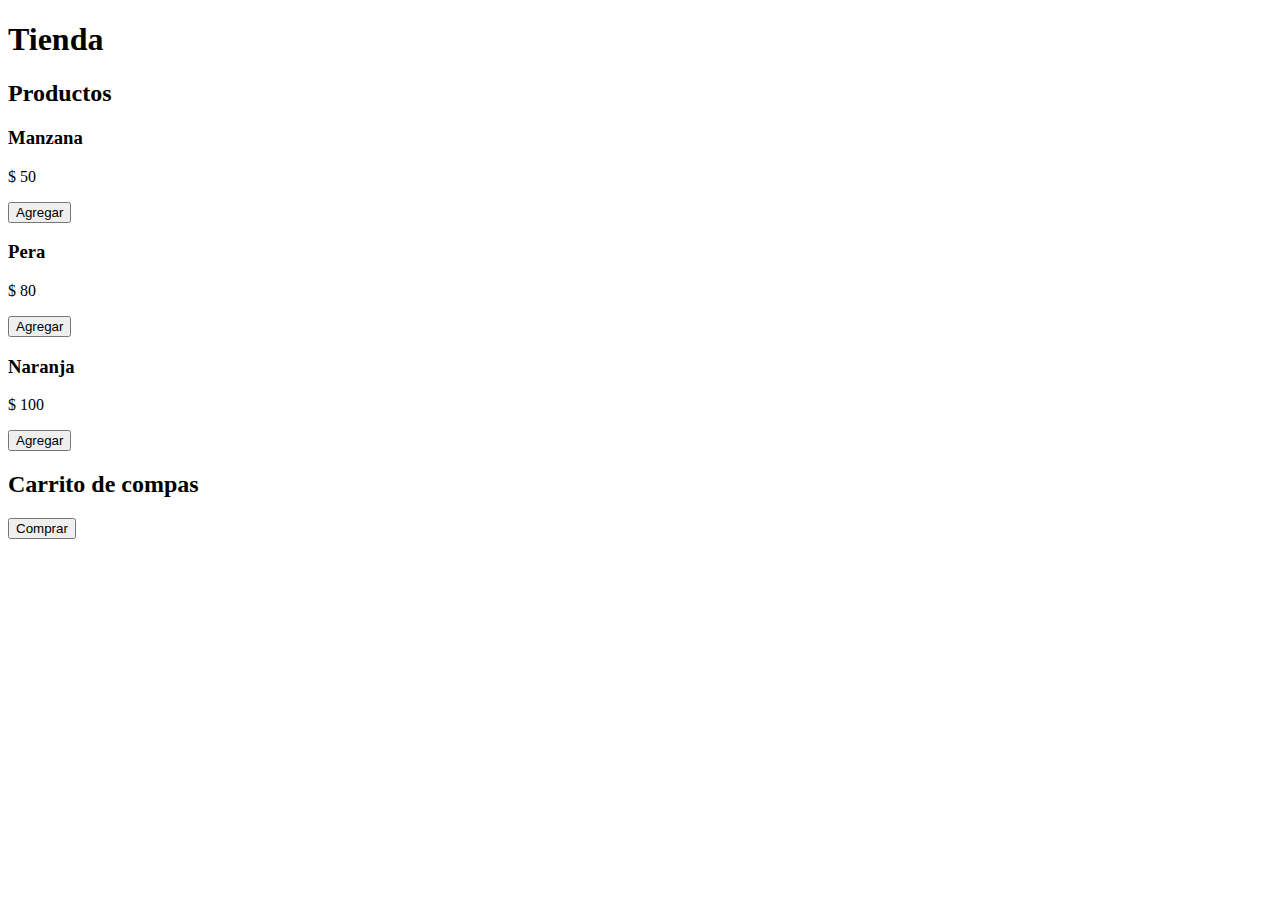
<file: clase_27/index.html>
<!DOCTYPE html>
<html lang="en">
<head>
    <meta charset="UTF-8">
    <meta name="viewport" content="width=device-width, initial-scale=1.0">
    <title>Document</title>
    
</head>
<body>
    <h1>Tienda</h1>
    <div class="main-container">
        <div class="productos">
            <h2>Productos</h2>
        </div>
        <div class="carrito">
            <h2>Carrito de compas</h2>
            <ul class="carrito">

            </ul>
            <button>Comprar</button>
        </div>
    </div>

    <script src="index.js"></script>
</body>
</html>
</file>
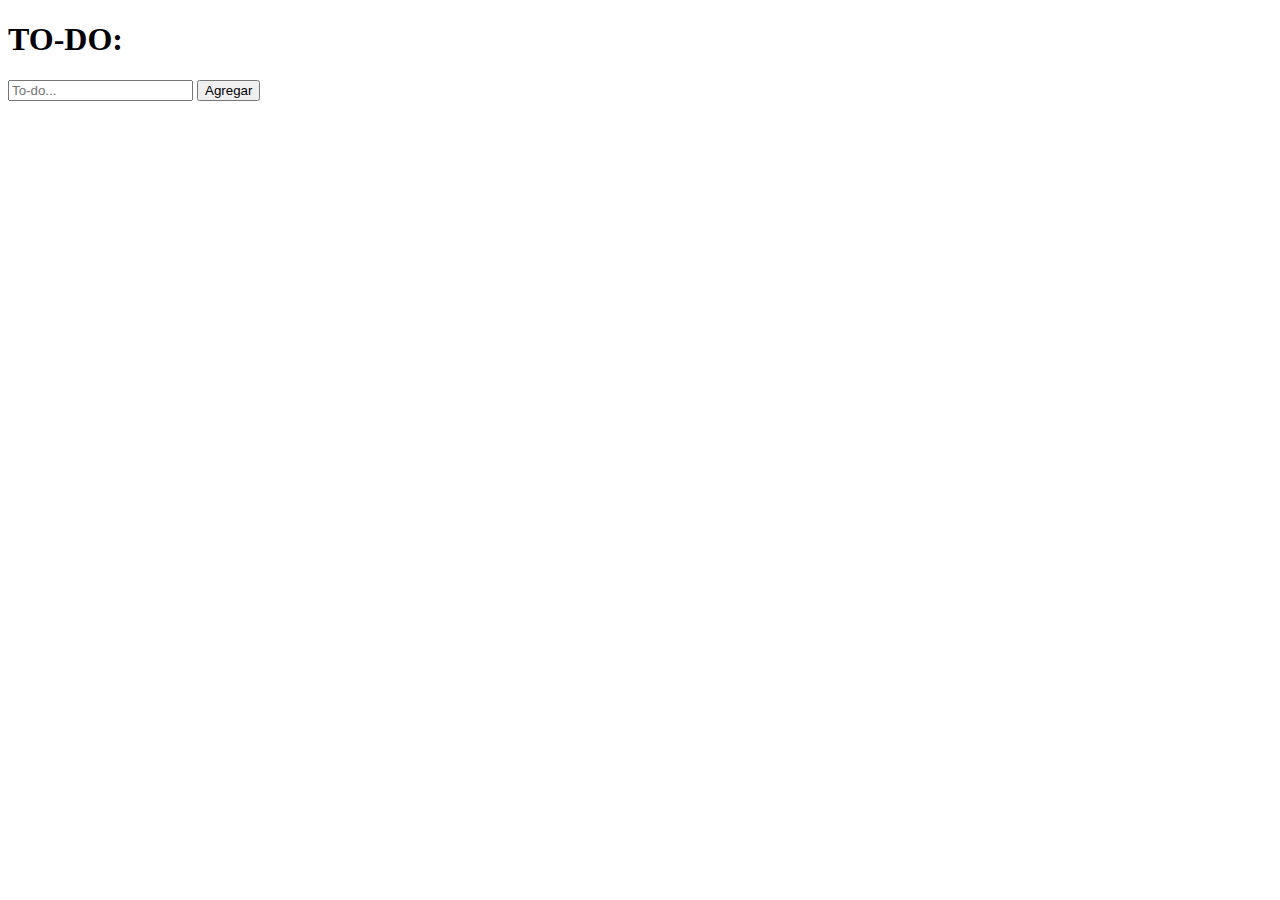
<file: clase_26/programamos/index.html>
<!DOCTYPE html>
<html lang="en">
<head>
    <meta charset="UTF-8">
    <meta name="viewport" content="width=device-width, initial-scale=1.0">
    <title>Programamos: eventos</title>
</head>
<body>
    <h1>TO-DO:</h1>
    <input type="text" placeholder="To-do..." id="todo">
    <button type="submit" id="addTodo">Agregar</button>
    <ul id="todoList"></ul>
  
    <script src="index.js"></script>
</body>
</html>
</file>
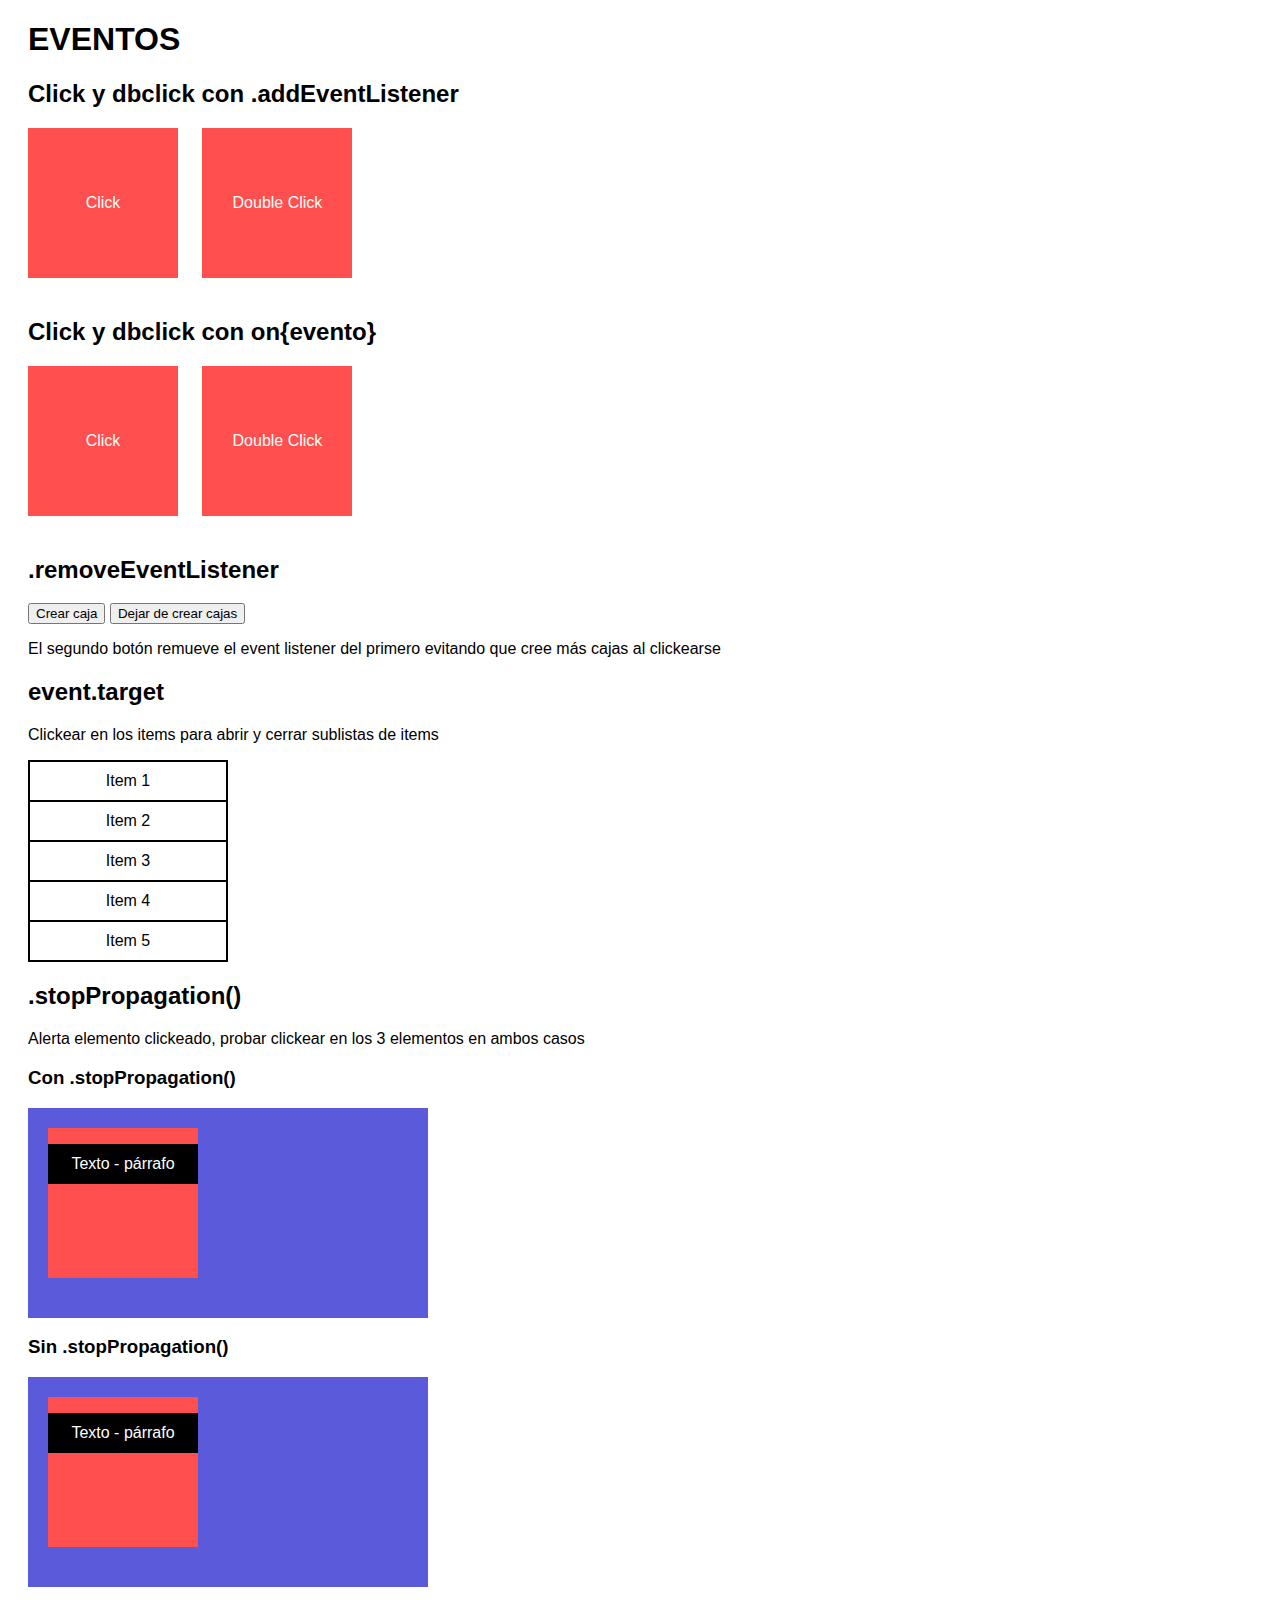
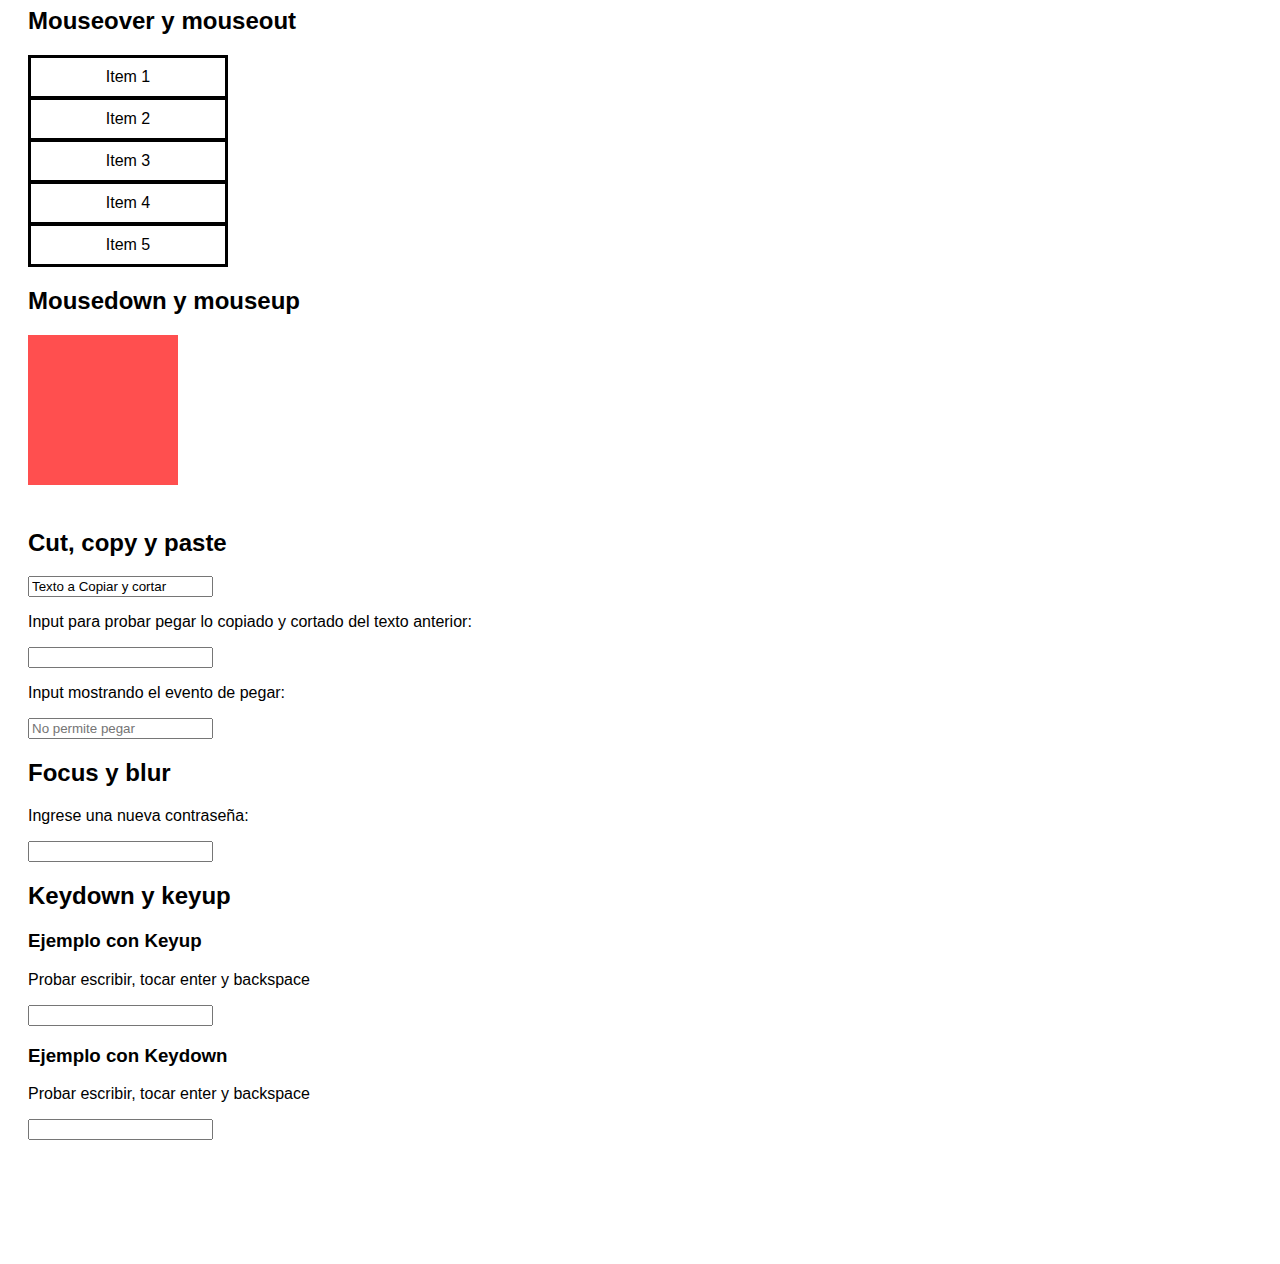
<file: clase_26/programo/index.html>
<!DOCTYPE html>
<html lang="en">
<head>
    <meta charset="UTF-8">
    <meta name="viewport" content="width=device-width, initial-scale=1.0">
    <title>DOM: Eventos</title>
    <link rel="stylesheet" href="style.css">
</head>
<body>
    <h1>EVENTOS</h1>
    <h2>Click y dbclick con .addEventListener</h2>
    <div class="square" id="clickBox">Click</div>
    <div class="square" id="dbclickBox">Double Click</div>

    <h2>Click y dbclick con on{evento}</h2>
    <div class="square" id="clickBoxOn">Click</div>
    <div class="square" id="dbclickBoxOn">Double Click</div>

    <h2>.removeEventListener</h2>
    <input type="button" value="Crear caja" id="createBoxBtn">
    <input type="button" value="Dejar de crear cajas" id="stopBoxesBtn">
    <p>El segundo botón remueve el event listener del primero evitando que cree más cajas al clickearse</p>
    <div id="boxCtn"></div>

    <h2>event.target</h2>
    <p>Clickear en los items para abrir y cerrar sublistas de items</p>
    <ul class="list2" id="subitemList">
        <li class="item2">Item 1
            <ul class="sublist">
                <li class="subitem">Subitem 1.1</li>
                <li class="subitem">Subitem 1.2</li>
                <li class="subitem">Subitem 1.3</li>
                <li class="subitem">Subitem 1.4</li>
                <li class="subitem">Subitem 1.5</li>
            </ul>
        </li>
        <li class="item2">Item 2
            <ul class="sublist">
                <li class="subitem">Subitem 2.1</li>
                <li class="subitem">Subitem 2.2</li>
            </ul>
        </li>
        <li class="item2">Item 3
            <ul class="sublist">
                <li class="subitem">Subitem 3.1</li>
                <li class="subitem">Subitem 3.2</li>
                <li class="subitem">Subitem 3.3</li>
            </ul>
        </li>
        <li class="item2">Item 4
            <ul class="sublist">
                <li class="subitem">Subitem 4.1</li>
                <li class="subitem">Subitem 4.2</li>
                <li class="subitem">Subitem 4.3</li>
                <li class="subitem">Subitem 4.4</li>
                <li class="subitem">Subitem 4.5</li>
            </ul>
        </li>
        <li class="item2">Item 5
            <ul class="sublist">
                <li class="subitem">Subitem 5.1</li>
                <li class="subitem">Subitem 5.2</li>
            </ul>
        </li>
    </ul>

    <h2>.stopPropagation()</h2>
    <p>Alerta elemento clickeado, probar clickear en los 3 elementos en ambos casos</p>
    <h3>Con .stopPropagation()</h3>
    <div class="bigBox" id="bigBoxWith">
        <div class="square propSquare" id="squareWith">
            <p class="par" id="parWith">Texto - párrafo</p>
        </div>
    </div>
    <h3>Sin .stopPropagation()</h3>
    <div class="bigBox" id="bigBoxWithout">
        <div class="square propSquare" id="squareWithout">
            <p class="par" id="parWithout">Texto - párrafo</p>
        </div>
    </div>

    <h2>Mouseover y mouseout</h2>
    <ul class="list">
        <li class="item">Item 1</li>
        <li class="item">Item 2</li>
        <li class="item">Item 3</li>
        <li class="item">Item 4</li>
        <li class="item">Item 5</li>
    </ul>

    <h2>Mousedown y mouseup</h2>
    <div class="square" id="mouseBox"></div>

    <h2>Cut, copy y paste</h2>
    <input type="text" id="textCutCopy" value="Texto a Copiar y cortar">
    <p>Input para probar pegar lo copiado y cortado del texto anterior:</p>
    <input type="text">
    <p>Input mostrando el evento de pegar:</p>
    <input type="text" id="inputPaste" placeholder="No permite pegar">

    <h2>Focus y blur</h2>
    <p>Ingrese una nueva contraseña:</p>
    <input type="password" id="inputFocus" value="">
    <p id="passRecomendation" class="passRecomendation"></p>

    <h2>Keydown y keyup</h2>
    <h3>Ejemplo con Keyup</h3>
    <p>Probar escribir, tocar enter y backspace</p>
    <input type="text" id="key">
    <p id="keyText"></p>

    <h3>Ejemplo con Keydown</h3>
    <p>Probar escribir, tocar enter y backspace</p>
    <input type="text" id="key2">
    <p id="keyText2"></p>

    <script src="index.js"></script>
</body>
</html>
</file>
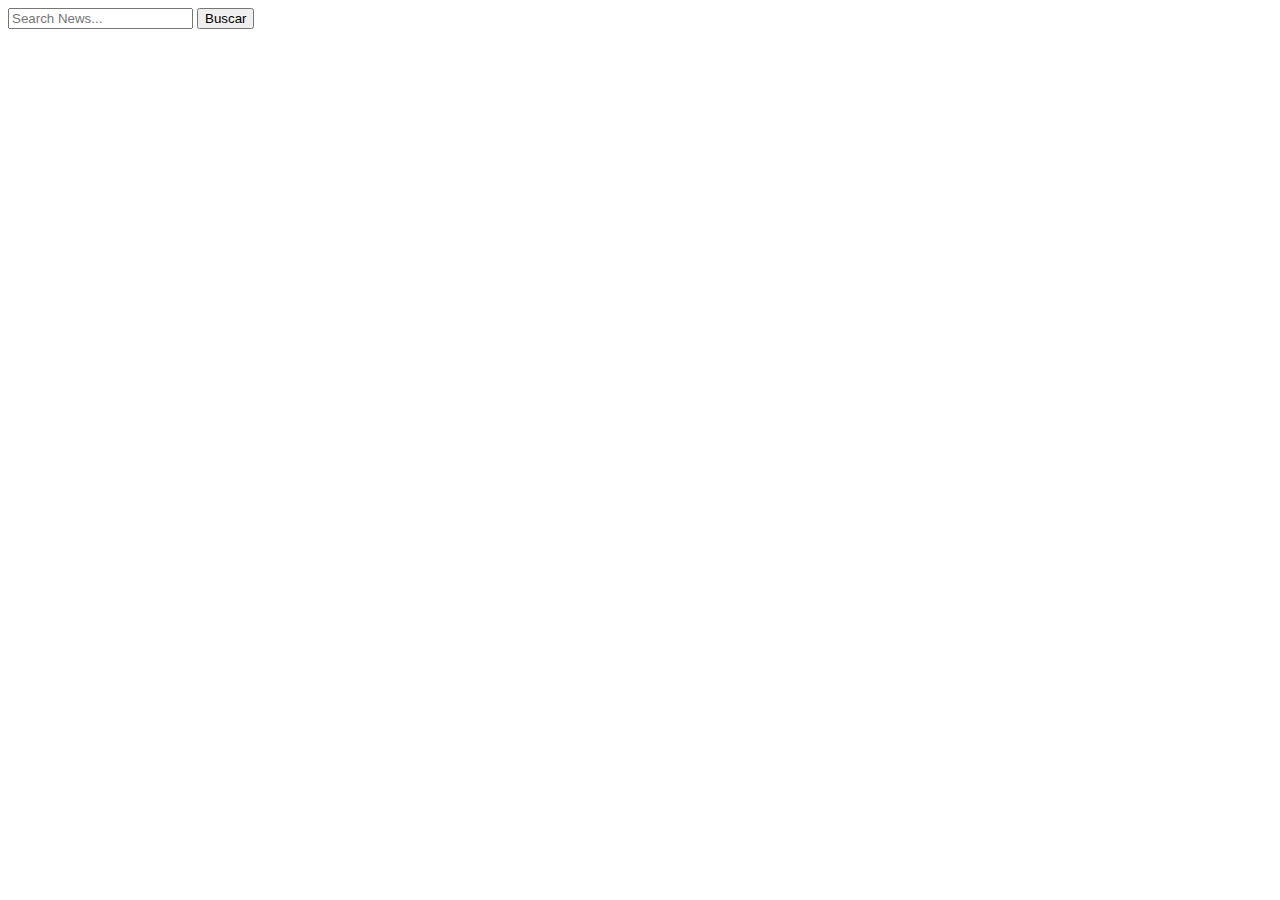
<file: clase_31/weather/index.html>
<!DOCTYPE html>
<html lang="en">
<head>
    <meta charset="UTF-8">
    <meta name="viewport" content="width=device-width, initial-scale=1.0">
    <title>Document</title>
</head>
<body>
    <input type="text" id="search" placeholder="Search News...">
    <button id="searchBtn">Buscar</button>
    <p id="results"></p>


    <div id="imgCtn"></div>
    <script src="index.js"></script>
</body>
</html>
</file>
<file: clase_26/programo/style.css>
* {
    box-sizing: border-box;
}
body {
    padding-left: 20px;
    font-family: Arial, Helvetica, sans-serif;
    padding-bottom: 100px;
}

.square {
    display: inline-block;
    width: 150px;
    height: 150px;
    background-color: #ff4f4f;
    margin: 0 20px 20px 0;
    text-align: center;
    line-height: 150px;
    color: #ffffff;
    user-select: none;
}

.color {
    background-color: #5a5ada;
}

#boxCtn {
    margin: 20px 0;
}

.sublist {
    display: none;
    margin: 10px;
    text-align: left;
    list-style: disc;
}
.list2 {
    padding: 0;
    width: 200px;
    border: 1px solid #000;
}
.item2 {
    list-style: none;
    text-decoration: none;
    text-align: center;
    width: 100%;
    padding: 10px;
    border: 1px solid #000;
}


.propSquare{
    line-height: 40px;
}
.bigBox {
    width: 400px;
    padding: 20px;
    background-color: #5a5ada;
}
.par{
    background-color: #000;
}

.list {
    padding: 0;
    width: 200px;
    border: 1px solid #000;
}

.list li {
    display: inline-block;
    text-align: center;
    width: 100%;
    list-style: none;
    padding: 10px;
    border: 2px solid #000;
}

.passRecomendation {
    width: 300px;
    font-size: 12px;
    color: #ff4f4f;
}
</file>
